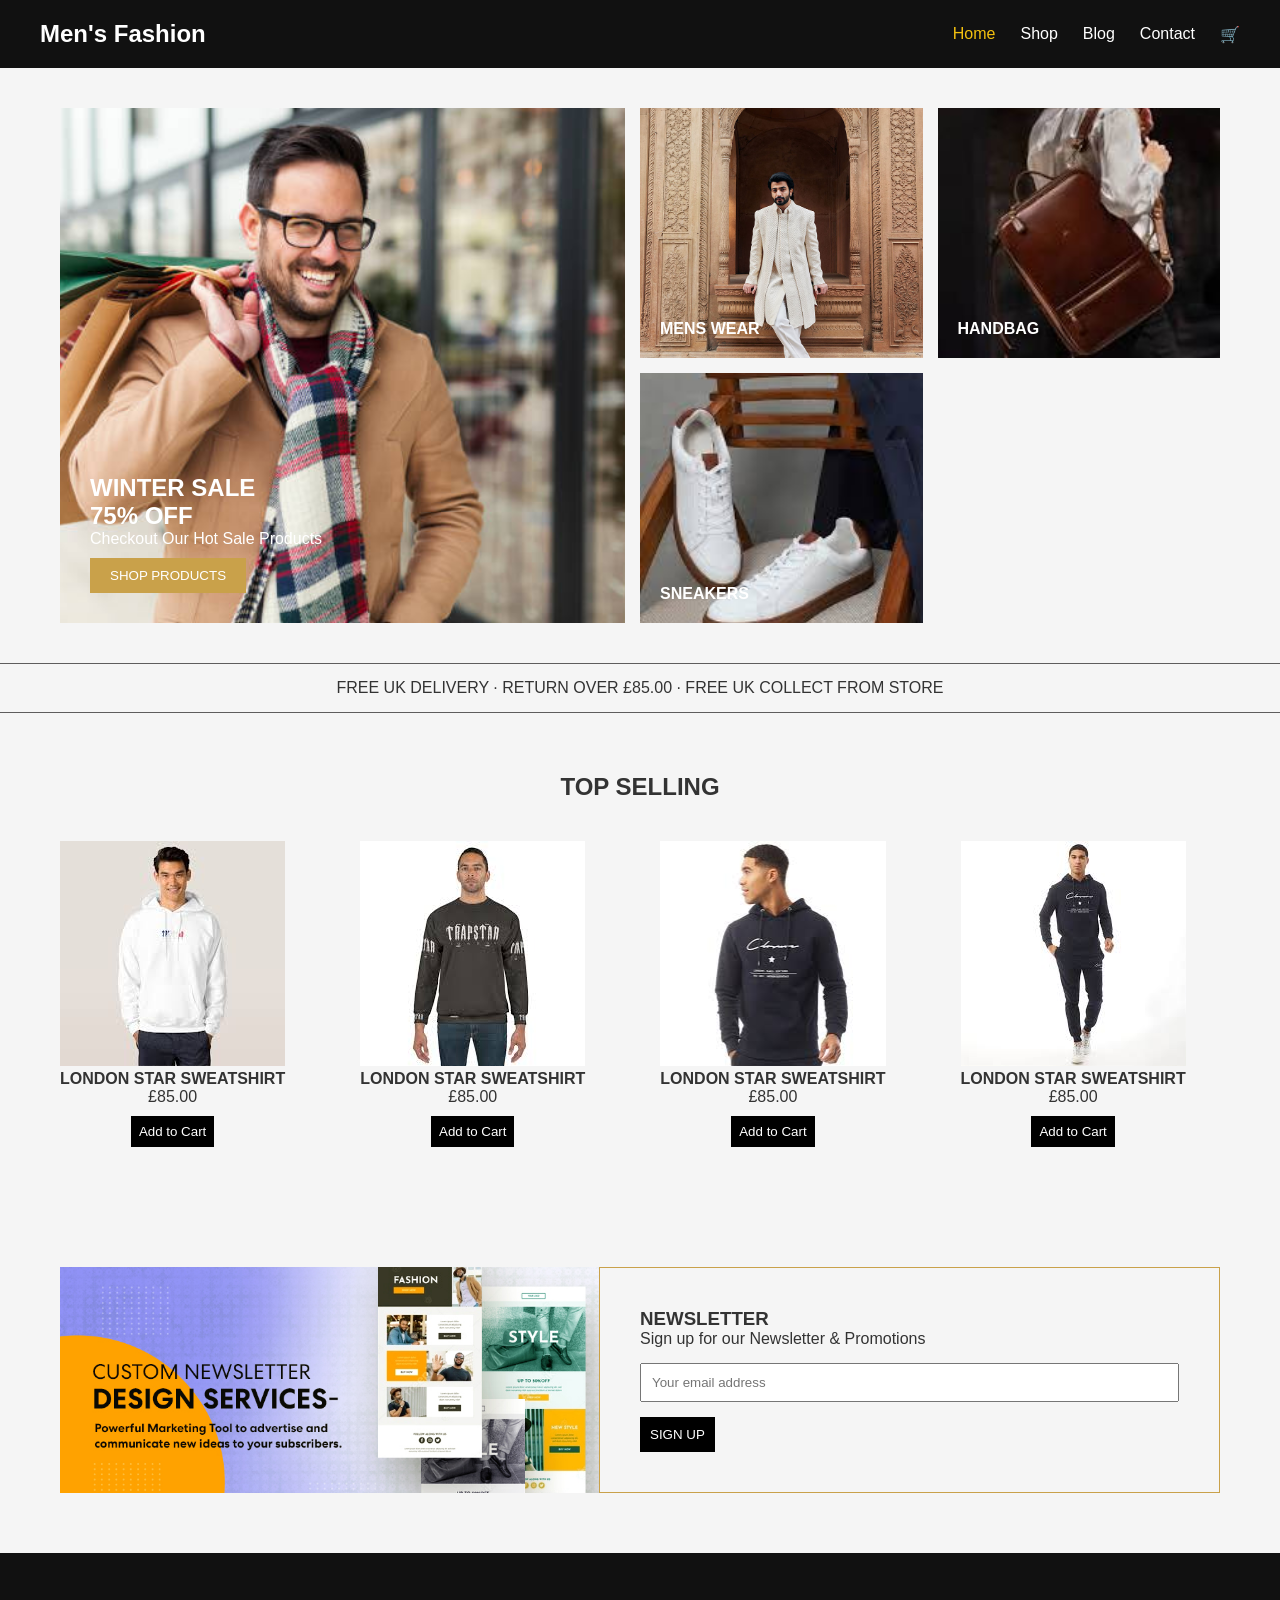
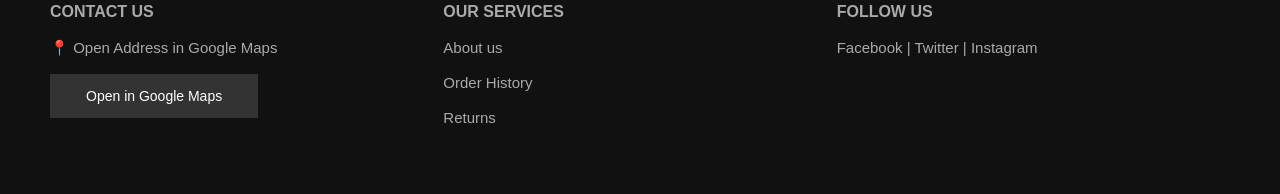
<file: Day22/index.html>
<!DOCTYPE html>
<html lang="en">
<head>
    <title>Men's Fashion</title>
    <link rel="stylesheet" href="css/style.css">
</head>
<body>

 <header>
    <div class="logo">Men's Fashion</div>
    <nav>
      <ul>
        <li><a href="#" class="active">Home</a></li>
        <li><a href="html\shop.html">Shop</a></li>
        <li><a href="html\blog.html">Blog</a></li>
        <li><a href="html\contact.html">Contact</a></li>
        <li><span class="icons">🛒</span></li>
      </ul>
    </nav>
  </header>


<section class="hero-grid">
    <div class="hero large">
        <div class="hero-text">
            <h2>WINTER SALE</h2>
            <h1>75% OFF</h1>
            <p>Checkout Our Hot Sale Products</p>
            <button>SHOP PRODUCTS</button>
        </div>
    </div>

    <div class="hero" style="background-image:url('images/men-1.jpg')">
        <span>MENS WEAR</span>
    </div>

    <div class="hero" style="background-image:url('images/images.jpg')">
        <span>HANDBAG</span>
    </div>

    <div class="hero" style="background-image:url('images/download.jpg')">
        <span>SNEAKERS</span>
    </div>
</section>

<div class="info-bar">
    FREE UK DELIVERY · RETURN OVER £85.00 · FREE UK COLLECT FROM STORE
</div>

<section class="products">
    <h2>TOP SELLING</h2>
    <div class="product-grid">
        <div class="product">
            <img src="images/images (1).jpg">
            <h4>LONDON STAR SWEATSHIRT</h4>
            <p>£85.00</p>
            <button>Add to Cart</button>
        </div>

        <div class="product">
            <img src="images/images (2).jpg">
            <h4>LONDON STAR SWEATSHIRT</h4>
            <p>£85.00</p>
            <button>Add to Cart</button>
        </div>

        <div class="product">
            <img src="images/download (3).jpg">
            <h4>LONDON STAR SWEATSHIRT</h4>
            <p>£85.00</p>
            <button>Add to Cart</button>
        </div>

        <div class="product">
            <img src="images/download (4).jpg">
            <h4>LONDON STAR SWEATSHIRT</h4>
            <p>£85.00</p>
            <button>Add to Cart</button>
        </div>
    </div>
</section>

<section class="newsletter">
    <div class="newsletter-img" style="background-image:url('images/Custom-Newsletter-Design-Services-Mindbees.jpg')"></div>
    <div class="newsletter-box">
        <h3>NEWSLETTER</h3>
        <p>Sign up for our Newsletter & Promotions</p>
        <input type="email" placeholder="Your email address">
        <button>SIGN UP</button>
    </div>
</section>

<footer>
    <div class="footer-grid">
        <div>
            <h4>CONTACT US</h4><br>
            <p>📍 Open Address in Google Maps<br><br>
        <button class="map-btn" onclick="openMap()">Open in Google Maps </button></p>
        </div>

        <div>
            <h4>OUR SERVICES</h4><br>
            <p>About us</p><br>
            <p>Order History</p><br>
            <p>Returns</p><br>
        </div>

        <div>
            <h4>FOLLOW US</h4><br>
            <p>Facebook | Twitter | Instagram</p>
        </div>
    </div>
</footer>

<script>
    document.querySelectorAll("button").forEach(btn => {
    btn.addEventListener("click", () => {
        alert("Coming soon!");
    });
});
document.getElementById("year").textcontent = new Date().getFullYear();
    function openMap() {
      const address =
        "46+Skabersjogatan+Malmo+Sweden";
      const mapURL =
        "https://www.google.com/maps/search/?api=1&query=" + encodeURIComponent(address);
      window.open(mapURL, "_blank");
    }
</script>
</body>
</html>
</file>
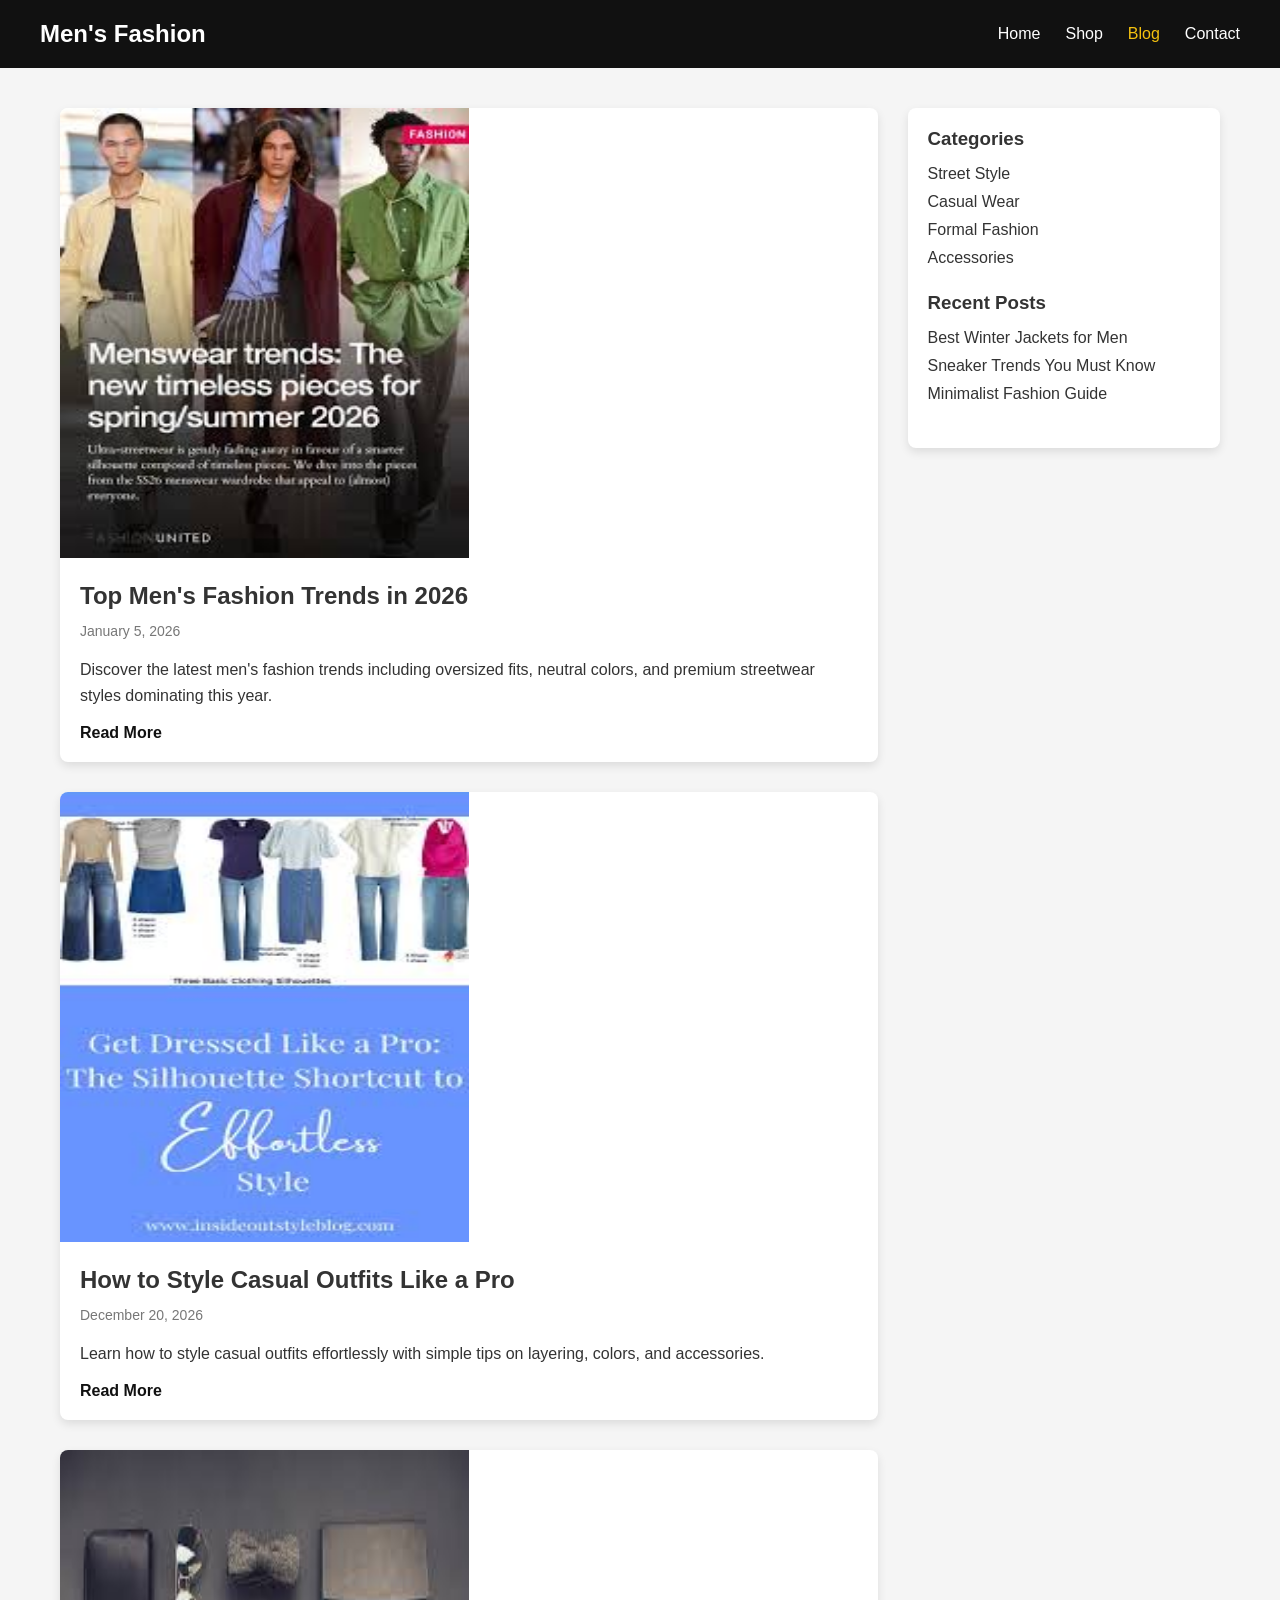
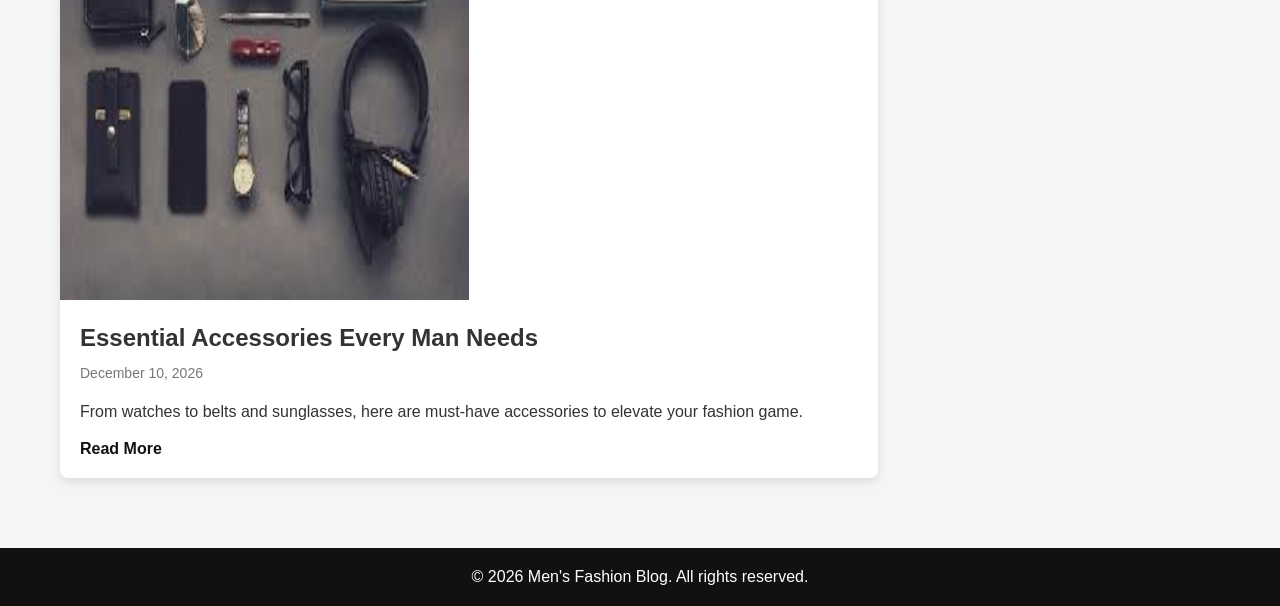
<file: Day22/html/blog.html>
<!DOCTYPE html>
<html lang="en">
<head>
  <title>Men's Fashion Blog</title>
  <link rel="stylesheet" href="../css/blog.css">
</head>
<body>

  <header>
    <div class="logo">Men's Fashion</div>
    <nav>
      <ul>
        <li><a href="../index.html">Home</a></li>
        <li><a href="../html/shop.html">Shop</a></li>
        <li><a href="#" class="active">Blog</a></li>
        <li><a href="../html/contact.html">Contact</a></li>
      </ul>
    </nav>
  </header>

  <main class="blog-container">
    <section class="posts">
      <article class="post">
        <img src="../images/images (5).jpg" alt="Men Fashion">
        <div class="post-content">
          <h2>Top Men's Fashion Trends in 2026</h2>
          <p class="date">January 5, 2026</p>
          <p>
            Discover the latest men's fashion trends including oversized fits,
            neutral colors, and premium streetwear styles dominating this year.
          </p>
          <a href="#" class="read-more">Read More</a>
        </div>
      </article>

      <article class="post">
        <img src="../images/images (6).jpg" alt="Style Guide">
        <div class="post-content">
          <h2>How to Style Casual Outfits Like a Pro</h2>
          <p class="date">December 20, 2026</p>
          <p>
            Learn how to style casual outfits effortlessly with simple tips on
            layering, colors, and accessories.
          </p>
          <a href="#" class="read-more">Read More</a>
        </div>
      </article>

      <article class="post">
        <img src="../images/images (7).jpg" alt="Men Accessories">
        <div class="post-content">
          <h2>Essential Accessories Every Man Needs</h2>
          <p class="date">December 10, 2026</p>
          <p>
            From watches to belts and sunglasses, here are must-have accessories
            to elevate your fashion game.
          </p>
          <a href="#" class="read-more">Read More</a>
        </div>
      </article>

    </section>

    <aside class="sidebar">
      <h3>Categories</h3>
      <ul>
        <li><a href="#">Street Style</a></li>
        <li><a href="#">Casual Wear</a></li>
        <li><a href="#">Formal Fashion</a></li>
        <li><a href="#">Accessories</a></li>
      </ul>

      <h3>Recent Posts</h3>
      <ul>
        <li><a href="#">Best Winter Jackets for Men</a></li>
        <li><a href="#">Sneaker Trends You Must Know</a></li>
        <li><a href="#">Minimalist Fashion Guide</a></li>
      </ul>
    </aside>
  </main>

  <footer>
    <p>&copy; 2026 Men's Fashion Blog. All rights reserved.</p>
  </footer>

</body>
</html>
</file>
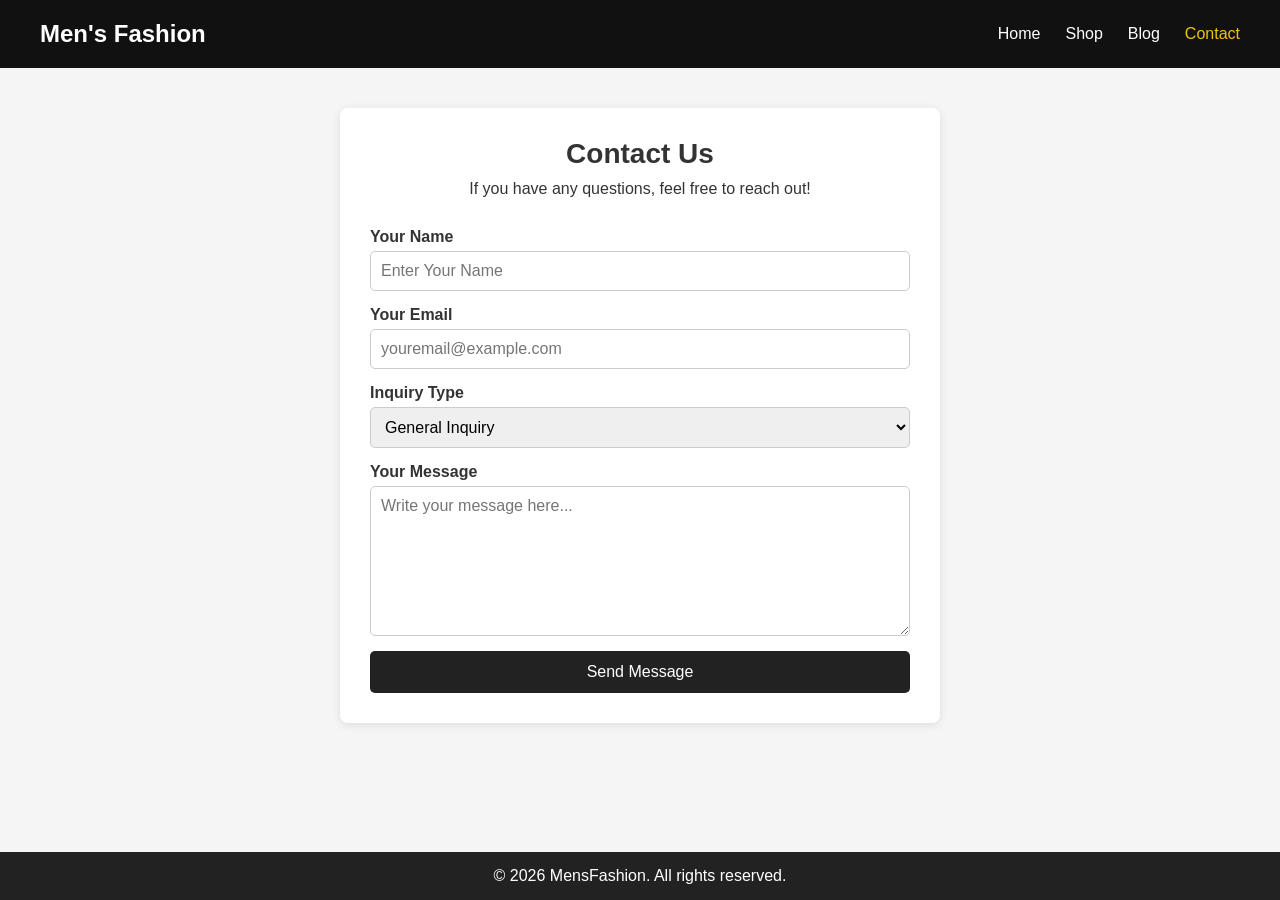
<file: Day22/html/contact.html>
<!DOCTYPE html>
<html lang="en">
<head>
  <title>Men's Fashion Blog</title>
  <link rel="stylesheet" href="../css/contact.css">
</head>
<body>

  <header>
    <div class="logo">Men's Fashion</div>
    <nav>
      <ul>
        <li><a href="../index.html">Home</a></li>
        <li><a href="html\shop.html">Shop</a></li>
        <li><a href="html\blog.html">Blog</a></li>
        <li><a href="#" class="active" >Contact</a></li>
      </ul>
    </nav>
  </header>
  <section class="contact-section">
    <div class="contact-container">
     <h1>Contact Us</h1>
    <p>If you have any questions, feel free to reach out!</p>

    <form action="#" method="POST" class="contact-form">
    <label for="name">Your Name</label>
    <input type="text" id="name" name="name" required placeholder="Enter Your Name">

    <label for="email">Your Email</label>
    <input type="email" id="email" name="email" required placeholder="youremail@example.com">

    <label for="inquiry-type">Inquiry Type</label>
    <select id="inquiry-type" name="inquiry-type" required>
        <option value="general">General Inquiry</option>
        <option value="order">Order Issues</option>
        <option value="product">Product Questions</option>
        <option value="other">Other</option>
    </select>

    <label for="message">Your Message</label>
    <textarea id="message" name="message" required placeholder="Write your message here..."></textarea>
    <button type="submit" class="submit-btn">Send Message</button>
    </form>
    </div>
    </section>

    <footer>
        <p>&copy; 2026 MensFashion. All rights reserved.</p>
    </footer>
</body>
</html>
</file>
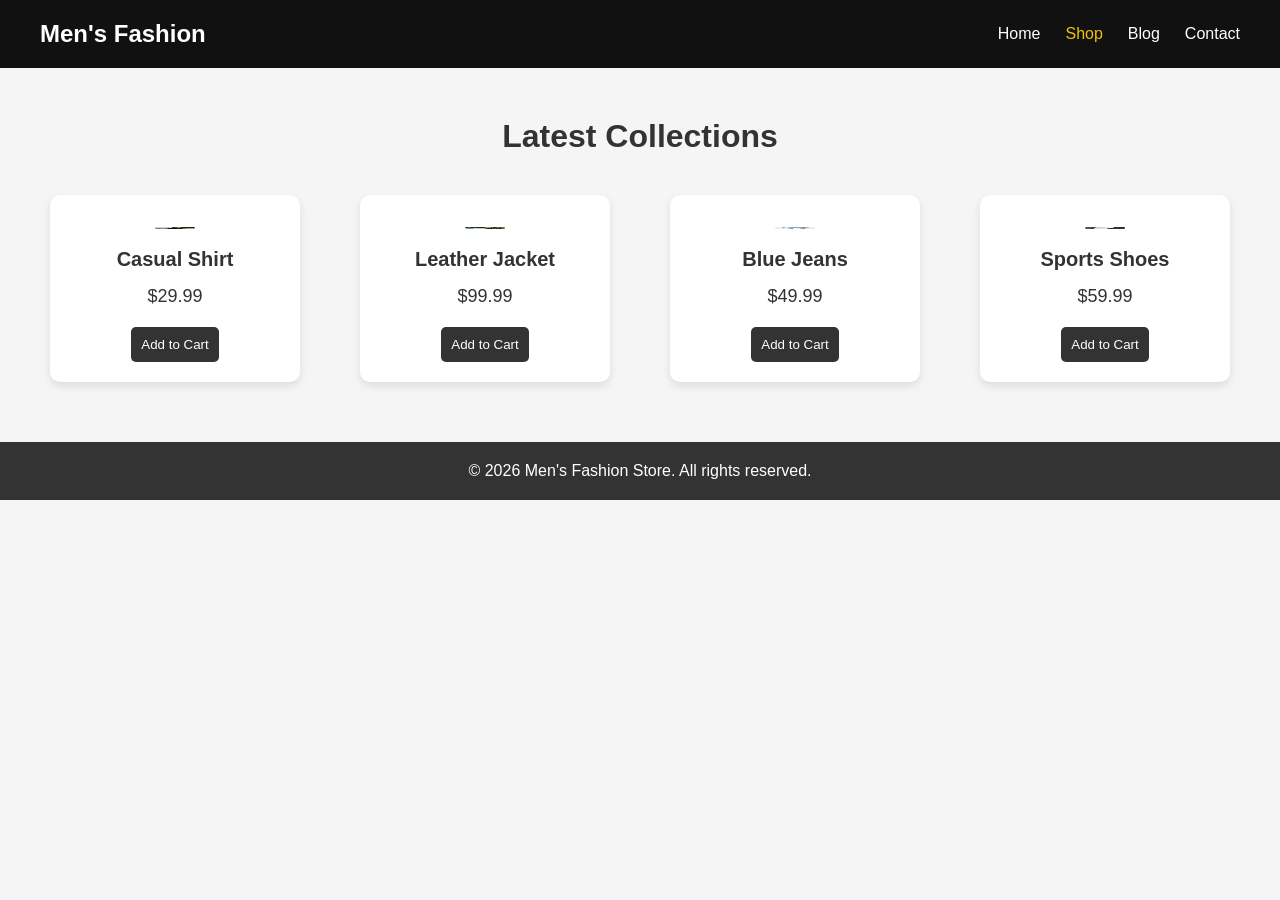
<file: Day22/html/shop.html>
<!DOCTYPE html>
<html lang="en">
<head>
  <title>Men's Fashion Store Shop</title>
  <link rel="stylesheet" href="../css/shop.css">
</head>
<body>
  <header>
    <div class="logo">Men's Fashion</div>
    <nav>
      <ul>
        <li><a href="../index.html">Home</a></li>
        <li><a href="#" class="active">Shop</a></li>
        <li><a href="../html/blog.html">Blog</a></li>
        <li><a href="../html/contact.html">Contact</a></li>
      </ul>
    </nav>
  </header>

  <section class="products">
    <h2>Latest Collections</h2>
    <div class="product-list">
      <div class="product-card">
        <img src="../images/casual.jpg" alt="Product 1">
        <h3>Casual Shirt</h3>
        <p>$29.99</p>
        <button>Add to Cart</button>
      </div>
     
      <div class="product-card">
        <img src="../images/download (7).jpg" alt="Product 2">
        <h3>Leather Jacket</h3>
        <p>$99.99</p>
        <button>Add to Cart</button>
      </div>
   
      <div class="product-card">
        <img src="../images/eps-iceblue-2.webp" alt="Product 3">
        <h3>Blue Jeans</h3>
        <p>$49.99</p>
        <button>Add to Cart</button>
      </div>
    
      <div class="product-card">
        <img src="../images/whitemint.jpg" alt="Product 4">
        <h3>Sports Shoes</h3>
        <p>$59.99</p>
        <button>Add to Cart</button>
      </div>
    </div>
  </section>

  <footer>
    <p>&copy; 2026 Men's Fashion Store. All rights reserved.</p>
  </footer>
</body>
</html>
</file>
<file: Day22/css/style.css>
* {
  margin: 0;
  padding: 0;
  box-sizing: border-box;
  font-family: Arial, sans-serif;
}

body {
  background-color: #f5f5f5;
  color: #333;
}

header {
  background-color: #111;
  color: #fff;
  padding: 20px 40px;
  display: flex;
  justify-content: space-between;
  align-items: center;
}

.logo {
  font-size: 24px;
  font-weight: bold;
}

nav ul {
  list-style: none;
  display: flex;
}

nav ul li {
  margin-left: 25px;
}

nav ul li a {
  color: #fff;
  text-decoration: none;
  font-size: 16px;
}

nav ul li a.active, nav ul li a:hover {
  color: #f4c10f;
}

.hero-grid {
    display: grid;
    grid-template-columns: 2fr 1fr 1fr;
    grid-template-rows: 250px 250px;
    gap: 15px;
    padding: 40px 60px;
}

.hero {
    background-size: cover;
    background-position: center;
    position: relative;
    color: white;
     cursor: pointer;
    transition: background 0.3s ease;
}

.hero:hover {
    transform: translateY(-2px)
}

.hero.large {
    background-image:url(../images/istockphoto-1065840316-612x612.jpg);
    grid-row: span 2;
}

.hero span {
    position: absolute;
    bottom: 20px;
    left: 20px;
    font-weight: 600;
}

.hero-text {
    position: absolute;
    bottom: 30px;
    left: 30px;
}

.hero-text button {
    margin-top: 10px;
    padding: 10px 20px;
    background: #c9a14a;
    border: none;
    color: white;
    cursor: pointer;
    transition: transform 0.3s ease;
}

.hero-text button:hover{
    transform: translateY(-4px);
}

.info-bar {
    text-align: center;
    padding: 15px;
    border-top: 1px solid #5e5d5d;
    border-bottom: 1px solid #5e5d5d;
}

.products {
    padding: 60px;
    text-align: center;
    transition: transform 0.4s ease;
}

.products :hover {
    transform: translateY(-2px);
}

.product-grid {
    display: flex;
    flex-wrap: wrap;
    gap: 75px;
    margin-top: 40px;
}

.product img {
    width: 100%;
}

.product button {
    margin-top: 10px;
    padding: 8px;
    background: black;
    color: white;
    border: none;
    cursor: pointer;
    transition: background 0.3s ease;
}

.product button:hover {
    background: #c9a14a;
    transform: translateY(-2px)
}

.newsletter {
    display: flex;
    padding: 60px;
}

.newsletter-img {
    flex: 1;
    background-size: cover;
}

.newsletter-box {
    flex: 1;
    border: 1px solid #c9a14a;
    padding: 40px;
}

.newsletter-box input {
    width: 100%;
    padding: 10px;
    margin-top: 15px;
}

.newsletter-box button {
    margin-top: 15px;
    padding: 10px;
    background: black;
    color: white;
    border: none;
    cursor: pointer;
    transition: background 0.3s ease;
}

.newsletter-box button:hover {
    background: #c9a14a;
    transform: scale(1.1);
}

footer {
    background: #111;
    color: #aaa;
    padding: 50px;
    cursor: pointer;
}

footer p {
    font-size: 15px;
}

.footer-grid {
    display: grid;
    grid-template-columns: repeat(3, 1fr);
}

.footer-grid p:hover {
  color: #f4c10f;
}

.map-btn {
  background: #333;
  color: #fff;
  border: none;
  padding: 14px 36px;
  font-size: 14px;
  cursor: pointer;
  transition: background 0.3s ease;
}

.map-btn:hover {
  background: #ea9a9a;
}
</file>
<file: Day22/css/blog.css>
* {
  margin: 0;
  padding: 0;
  box-sizing: border-box;
  font-family: Arial, sans-serif;
}

body {
  background-color: #f5f5f5;
  color: #333;
}

header {
  background-color: #111;
  color: #fff;
  padding: 20px 40px;
  display: flex;
  justify-content: space-between;
  align-items: center;
}

.logo {
  font-size: 24px;
  font-weight: bold;
}

nav ul {
  list-style: none;
  display: flex;
}

nav ul li {
  margin-left: 25px;
}

nav ul li a {
  color: #fff;
  text-decoration: none;
  font-size: 16px;
}

nav ul li a.active,
nav ul li a:hover {
  color: #f4c10f;
}

.blog-container {
  display: flex;
  max-width: 1200px;
  margin: 40px auto;
  gap: 30px;
  padding: 0 20px;
}

.posts {
  flex: 3;
}

.post {
  background-color: #fff;
  margin-bottom: 30px;
  border-radius: 8px;
  overflow: hidden;
  box-shadow: 0 4px 10px rgba(0, 0, 0, 0.1);
}

.post img {
  width: 50%;
  height: 50vh;
}

.post-content {
  padding: 20px;
}

.post-content h2 {
  margin-bottom: 10px;
}

.date {
  font-size: 14px;
  color: #777;
  margin-bottom: 15px;
}

.post-content p {
  line-height: 1.6;
}

.read-more {
  display: inline-block;
  margin-top: 15px;
  color: #111;
  text-decoration: none;
  font-weight: bold;
}

.read-more:hover {
  color: #f4c10f;
}

.sidebar {
  flex: 1;
  background-color: #fff;
  padding: 20px;
  border-radius: 8px;
  height: fit-content;
  box-shadow: 0 4px 10px rgba(0, 0, 0, 0.1);
}

.sidebar h3 {
  margin-bottom: 15px;
}

.sidebar ul {
  list-style: none;
  margin-bottom: 25px;
}

.sidebar ul li {
  margin-bottom: 10px;
}

.sidebar ul li a {
  color: #333;
  text-decoration: none;
}

.sidebar ul li a:hover {
  color: #f4c10f;
}

footer {
  background-color: #111;
  color: #fff;
  text-align: center;
  padding: 20px;
  margin-top: 40px;
}
</file>
<file: Day22/css/contact.css>
* {
  margin: 0;
  padding: 0;
  box-sizing: border-box;
  font-family: Arial, sans-serif;
}

body {
  background-color: #f5f5f5;
  color: #333;
}

header {
  background-color: #111;
  color: #fff;
  padding: 20px 40px;
  display: flex;
  justify-content: space-between;
  align-items: center;
}

.logo {
  font-size: 24px;
  font-weight: bold;
}

nav ul {
  list-style: none;
  display: flex;
}

nav ul li {
  margin-left: 25px;
}

nav ul li a {
  color: #fff;
  text-decoration: none;
  font-size: 16px;
}

nav ul li a.active,
nav ul li a:hover {
  color: #f4c10f;
}

.contact-section {
    padding: 40px 20px;
    text-align: center;
}

.contact-container {
    max-width: 600px;
    margin: 0 auto;
    background-color: #fff;
    padding: 30px;
    border-radius: 8px;
    box-shadow: 0 2px 10px rgba(0, 0, 0, 0.1);
}

.contact-container h1 {
    font-size: 28px;
    margin-bottom: 10px;
}

.contact-container p {
    font-size: 16px;
    margin-bottom: 30px;
}

.contact-form {
    display: flex;
    flex-direction: column;
}

.contact-form label {
    font-weight: bold;
    margin-bottom: 5px;
    text-align: left;
}

.contact-form input,
.contact-form select,
.contact-form textarea {
    padding: 10px;
    margin-bottom: 15px;
    border: 1px solid #ccc;
    border-radius: 5px;
    font-size: 16px;
}

.contact-form textarea {
    resize: vertical;
    min-height: 150px;
}

.contact-form button {
    background-color: #222;
    color: #fff;
    padding: 12px;
    border: none;
    border-radius: 5px;
    font-size: 16px;
    cursor: pointer;
}

.contact-form button:hover {
    background-color: #f1c40f;
}

footer {
    background-color: #222;
    color: #fff;
    text-align: center;
    padding: 15px 0;
    position: fixed;
    width: 100%;
    bottom: 0;
}
</file>
<file: Day22/css/shop.css>
* {
  margin: 0;
  padding: 0;
  box-sizing: border-box;
  font-family: Arial, sans-serif;
}

body {
  background-color: #f5f5f5;
  color: #333;
}

header {
  background-color: #111;
  color: #fff;
  padding: 20px 40px;
  display: flex;
  justify-content: space-between;
  align-items: center;
}

.logo {
  font-size: 24px;
  font-weight: bold;
}

nav ul {
  list-style: none;
  display: flex;
}

nav ul li {
  margin-left: 25px;
}

nav ul li a {
  color: #fff;
  text-decoration: none;
  font-size: 16px;
}

nav ul li a.active,
nav ul li a:hover {
  color: #f4c10f;
}

.products {
  padding: 50px 20px;
  text-align: center;
  transition: transform 0.4s ease;
}

.products :hover {
  transform: translateY(-2px);
}

.products h2 {
  font-size: 32px;
  margin-bottom: 30px;
}

.product-list {
  display: flex;
  justify-content: space-around;
  flex-wrap: wrap;
}

.product-card {
  background-color: white;
  border-radius: 10px;
  box-shadow: 0 4px 8px rgba(0, 0, 0, 0.1);
  width: 250px;
  margin: 10px;
  padding: 20px;
  text-align: center;
}

.product-card img {
  width: 40px;
  height: 2px;
  border-radius: 10px;
}

.product-card h3 {
  font-size: 20px;
  margin: 15px 0;
}

.product-card p {
  font-size: 18px;
  margin-bottom: 20px;
}

.product-card button {
  background-color: #333;
  color: white;
  padding: 10px;
  border: none;
  border-radius: 5px;
  cursor: pointer;
}

.product-card button:hover {
  background-color: #555;
}

footer {
  background-color: #333;
  color: white;
  text-align: center;
  padding: 20px;
  width: 100%;
  bottom: 0;
}
</file>
